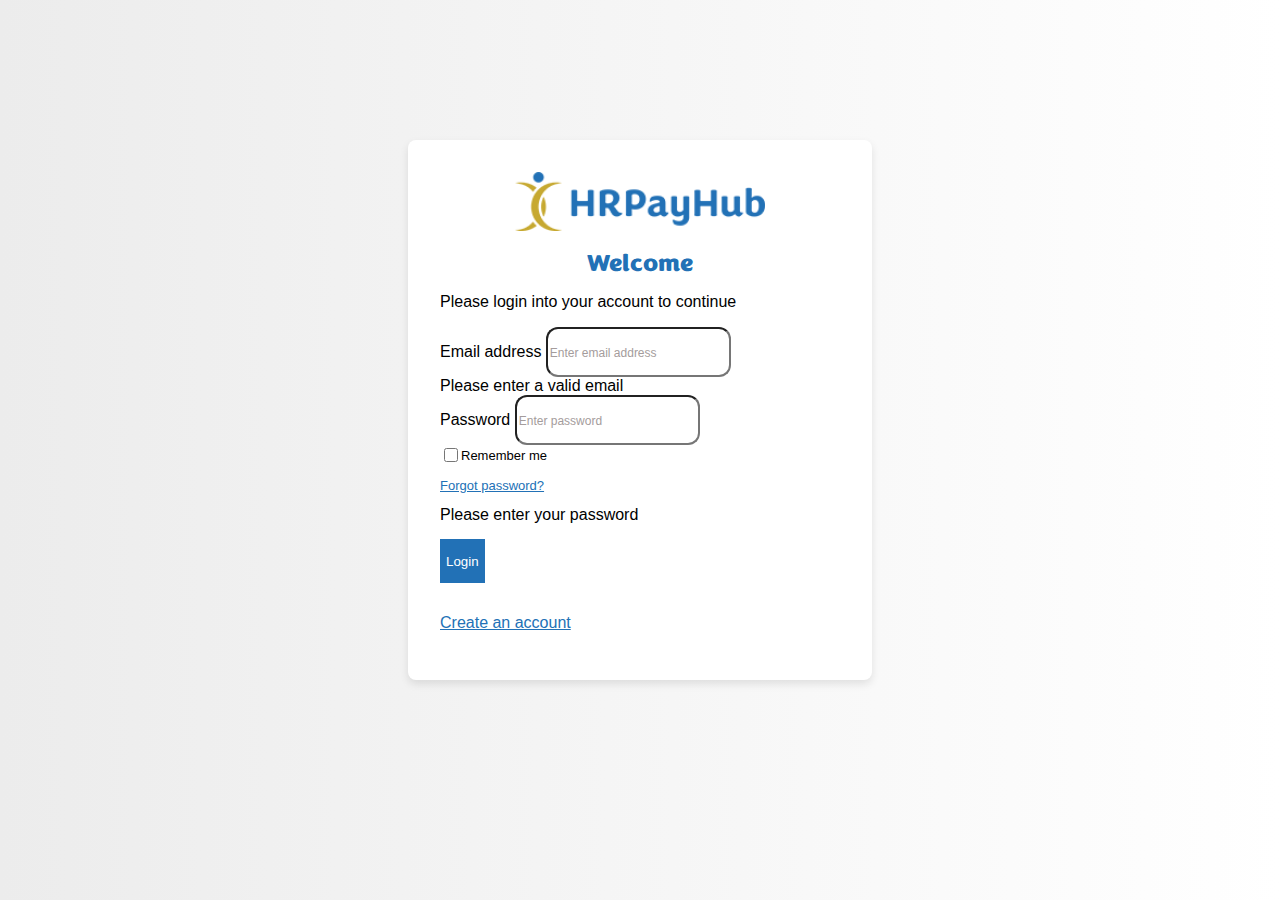
<file: index.html>
<!DOCTYPE html>
<html lang="en">

<head>
    <meta charset="UTF-8">
    <meta name="viewport" content="width=device-width, initial-scale=1.0">
    <title>Login</title>
         <link href="https://fonts.googleapis.com/css2?family=Ubuntu:wght@700&display=swap" rel="stylesheet">
     <link href="https://cdn.jsdelivr.net/npm/bootstrap@5.0.2/dist/css/bootstrap.min.css" rel="stylesheet" integrity="sha384-EVSTQN3/azprG1Anm3QDgpJLIm9Nao0Yz1ztcQTwFspd3yD65VohhpuuCOmLASjC" crossorigin="anonymous">
    <link rel="stylesheet" href="https://cdnjs.cloudflare.com/ajax/libs/font-awesome/4.7.0/css/font-awesome.min.css">
    <link rel="icon" type="image/x-icon" href="assets/favicon.ico">
    <link rel="stylesheet" href="css/login.css">
</head>

<body>
    <div class="container">
        <div class="nav_area">
            <a class="" href="index.html">
                <img src="assets/hrpayhub-logo.png" alt="" width="250px" height="auto" class="justify-content-center">
            </a>
             <h2 class="mt-4">Welcome</h2>
        </div>

        <form id="loginForm" novalidate>
            <p>Please login into your account to continue</p>
            <div class="mb-3">
                <label for="loginEmail" class="form-label">Email address</label>
                <input type="email" pattern="[a-zA-Z0-9._%+-]+@[a-zA-Z0-9.-]+\.[a-zA-Z]{2,}" placeholder="Enter email address" class="form-control" id="loginEmail" required>
                <div class="invalid-feedback">
                    Please enter a valid email
                </div>
            </div>
            <div class="mb-3">
                <label for="loginPassword" class="form-label">Password</label>
                <input type="password" placeholder="Enter password" class="form-control" id="loginPassword" pattern="/^(?=.*[a-z])(?=.*[A-Z])(?=.*\d)(?=.*[\W_]).{8,}$/" required>

                <div class="d-flex justify-content-between mt-3 forgot_pwrd_text align-content-center">
                    <div class="checkbox-container">
                    <label class="checkbox-label align-content-center gap-2">
                        <input type="checkbox" id="rememberMe">
                      <span>Remember me</span>  
                    </label>
                   </div>
                   <p class=""> <a href="forgot_password.html" class="text-decoration-none">Forgot password?</a></p>
                </div>
                <div class="invalid-feedback">
                    Please enter your password
                </div>
            </div>
            <button type="submit" class="btn btn-gradient w-100">Login</button>
        </form>
        <div id="loginMessage" class="mt-3"></div>
          <p class="text-decoration-none text-center"> <a href="signup.html" class="text-decoration-none text-center">Create an account</a></p>
    </div>

    <script src="https://code.jquery.com/jquery-3.6.0.min.js"></script>
   <script src="https://cdn.jsdelivr.net/npm/bootstrap@5.0.2/dist/js/bootstrap.bundle.min.js" integrity="sha384-MrcW6ZMFYlzcLA8Nl+NtUVF0sA7MsXsP1UyJoMp4YLEuNSfAP+JcXn/tWtIaxVXM" crossorigin="anonymous"></script>
    <script src="js/login.js"></script>
    <script src="js/common.js"></script>
</body>

</html>
</file>
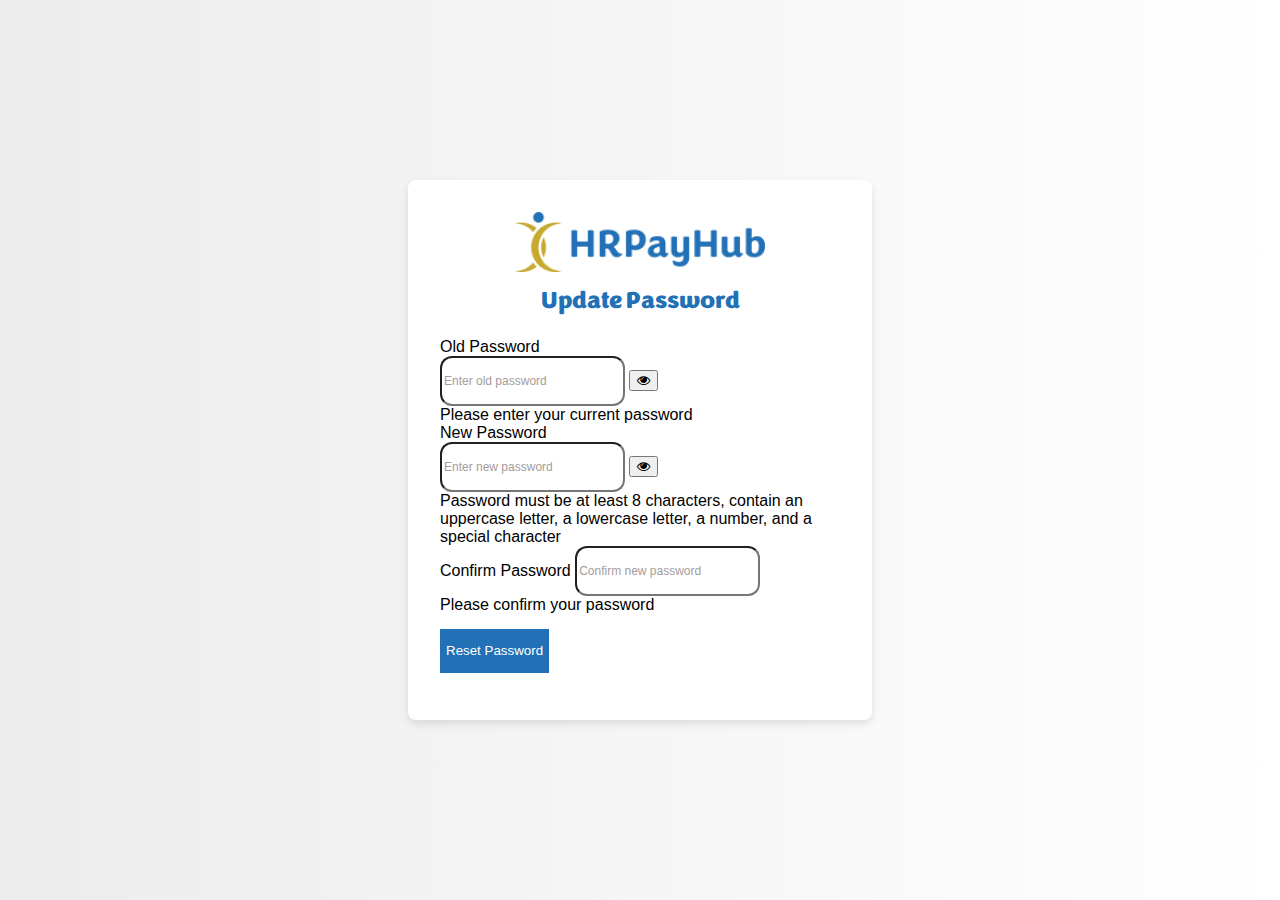
<file: change_password.html>
<!DOCTYPE html>
<html lang="en">

<head>
    <meta charset="UTF-8">
    <meta name="viewport" content="width=device-width, initial-scale=1.0">
    <title>Update Password</title>
     <link href="https://fonts.googleapis.com/css2?family=Ubuntu:wght@700&display=swap" rel="stylesheet">
     <link href="https://cdn.jsdelivr.net/npm/bootstrap@5.0.2/dist/css/bootstrap.min.css" rel="stylesheet" integrity="sha384-EVSTQN3/azprG1Anm3QDgpJLIm9Nao0Yz1ztcQTwFspd3yD65VohhpuuCOmLASjC" crossorigin="anonymous">
    <link rel="stylesheet" href="https://cdnjs.cloudflare.com/ajax/libs/font-awesome/4.7.0/css/font-awesome.min.css">
    <link rel="icon" type="image/x-icon" href="assets/favicon.ico">
    <link rel="stylesheet" href="css/common.css">
</head>

<body>
   
    <div class="container">
         <div class="nav_area">
            <a class="" href="index.html">
                <img src="assets/hrpayhub-logo.png" alt="" width="250" height="auto" class="justify-content-center">
            </a>
            <h2>Update Password</h2>
        </div>
        <form id="resetPasswordForm" novalidate>
            <div class="mb-3">
                <label for="oldPassword" class="form-label">Old Password</label>
                <div class="input-group position-relative">
                    <input type="password" placeholder="Enter old password" class="form-control" id="oldPassword" pattern="/^(?=.*[a-z])(?=.*[A-Z])(?=.*\d)(?=.*[\W_]).{8,}$/" required>
                    <button type="button" class="btn position-absolute" style="right: 0" id="toggleOldPassword">
                        <i id="eyeIcon" class="fa fa-eye" aria-hidden="true"></i>
                    </button>
                </div>
                <div class="invalid-feedback">
                    Please enter your current password
                </div>
            </div>
            <div class="mb-3">
                <label for="resetPassword" class="form-label">New Password</label>
                 <div class="input-group position-relative">

                    <input type="password" pattern="/^(?=.*[a-z])(?=.*[A-Z])(?=.*\d)(?=.*[\W_]).{8,}$/" placeholder="Enter new password" class="form-control" id="resetPassword" required>
                    <button type="button" class="btn position-absolute" style="right: 0" id="toggleNewPassword">
                            <i id="eyeIconNew" class="fa fa-eye" aria-hidden="true"></i>
                        </button>
                </div>
                <div class="invalid-feedback">
                    Password must be at least 8 characters, contain an uppercase letter, a lowercase letter, a number, and a special character
                </div>
            </div>
            <div class="mb-3">
                <label for="confirmPassword" class="form-label">Confirm Password</label>
                <input type="password" placeholder="Confirm new password" class="form-control" id="confirmPassword" required>
                <div class="invalid-feedback">
                    Please confirm your password
                </div>
            </div>
            <button type="submit" class="btn btn-gradient w-100">Reset Password</button>
        </form>
        <div id="resetPasswordMessage" class="mt-3"></div>
    </div>

    <script src="https://code.jquery.com/jquery-3.6.0.min.js"></script>
    <script src="https://cdn.jsdelivr.net/npm/bootstrap@5.0.2/dist/js/bootstrap.bundle.min.js" integrity="sha384-MrcW6ZMFYlzcLA8Nl+NtUVF0sA7MsXsP1UyJoMp4YLEuNSfAP+JcXn/tWtIaxVXM" crossorigin="anonymous"></script>
    <script src="js/change_password.js"></script>
</body>

</html>
</file>
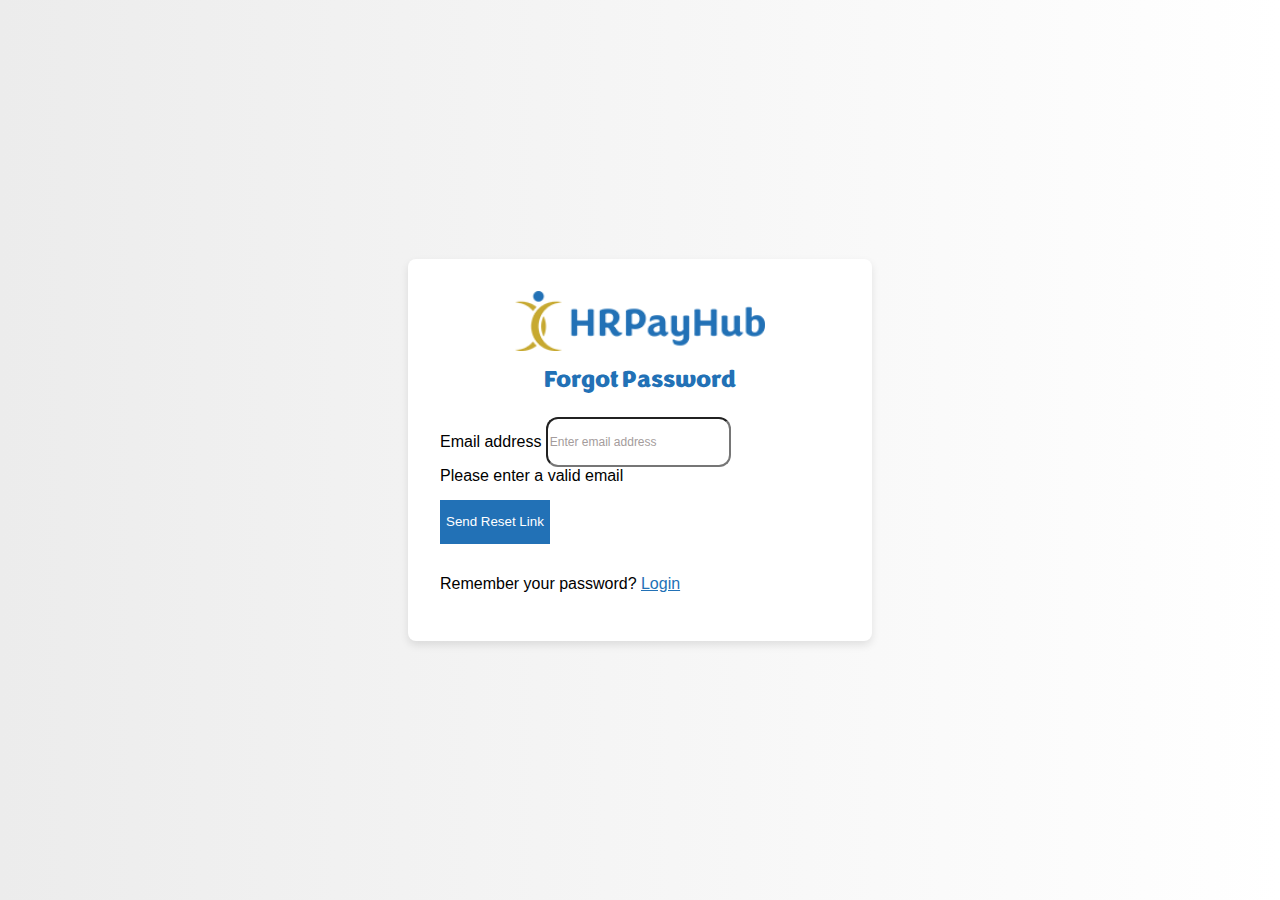
<file: forgot_password.html>
<!DOCTYPE html>
<html lang="en">

<head>
    <meta charset="UTF-8">
    <meta name="viewport" content="width=device-width, initial-scale=1.0">
    <title>Forgot Password</title>
       <link href="https://fonts.googleapis.com/css2?family=Ubuntu:wght@700&display=swap" rel="stylesheet">
     <link href="https://cdn.jsdelivr.net/npm/bootstrap@5.0.2/dist/css/bootstrap.min.css" rel="stylesheet" integrity="sha384-EVSTQN3/azprG1Anm3QDgpJLIm9Nao0Yz1ztcQTwFspd3yD65VohhpuuCOmLASjC" crossorigin="anonymous">
    <link rel="stylesheet" href="https://cdnjs.cloudflare.com/ajax/libs/font-awesome/4.7.0/css/font-awesome.min.css">
    <link rel="icon" type="image/x-icon" href="assets/favicon.ico">
    <link rel="stylesheet" href="css/common.css">
</head>

<body>
    <div class="container">
        <div class="nav_area">
          <a class="" href="index.html">
                <img src="assets/hrpayhub-logo.png" alt="" width="250" height="auto" class="justify-content-center">
            </a>
            <h2>Forgot Password</h2>
        </div>
        <form id="forgotPasswordForm" novalidate>
            <div class="mb-3">
                <label for="forgotPasswordEmail" class="form-label">Email address</label>
                <input type="email" placeholder="Enter email address" class="form-control" id="forgotPasswordEmail" pattern="[a-zA-Z0-9._%+-]+@[a-zA-Z0-9.-]+\.[a-zA-Z]{2,}" required>
                <div class="invalid-feedback">
                    Please enter a valid email
                </div>
            </div>
            <button type="submit" class="btn btn-gradient w-100">Send Reset Link</button>
        </form>
        <div id="forgotPasswordMessage" class="mt-3"></div>
        <p class="mt-3 text-center fs-6">Remember your password? <a href="index.html" class="text-decoration-none">Login</a></p>
    </div>

    <script src="https://code.jquery.com/jquery-3.6.0.min.js"></script>
    <script src="https://cdn.jsdelivr.net/npm/bootstrap@5.0.2/dist/js/bootstrap.bundle.min.js" integrity="sha384-MrcW6ZMFYlzcLA8Nl+NtUVF0sA7MsXsP1UyJoMp4YLEuNSfAP+JcXn/tWtIaxVXM" crossorigin="anonymous"></script>
    <script src="js/forgot_password.js"></script>
</body>

</html>
</file>
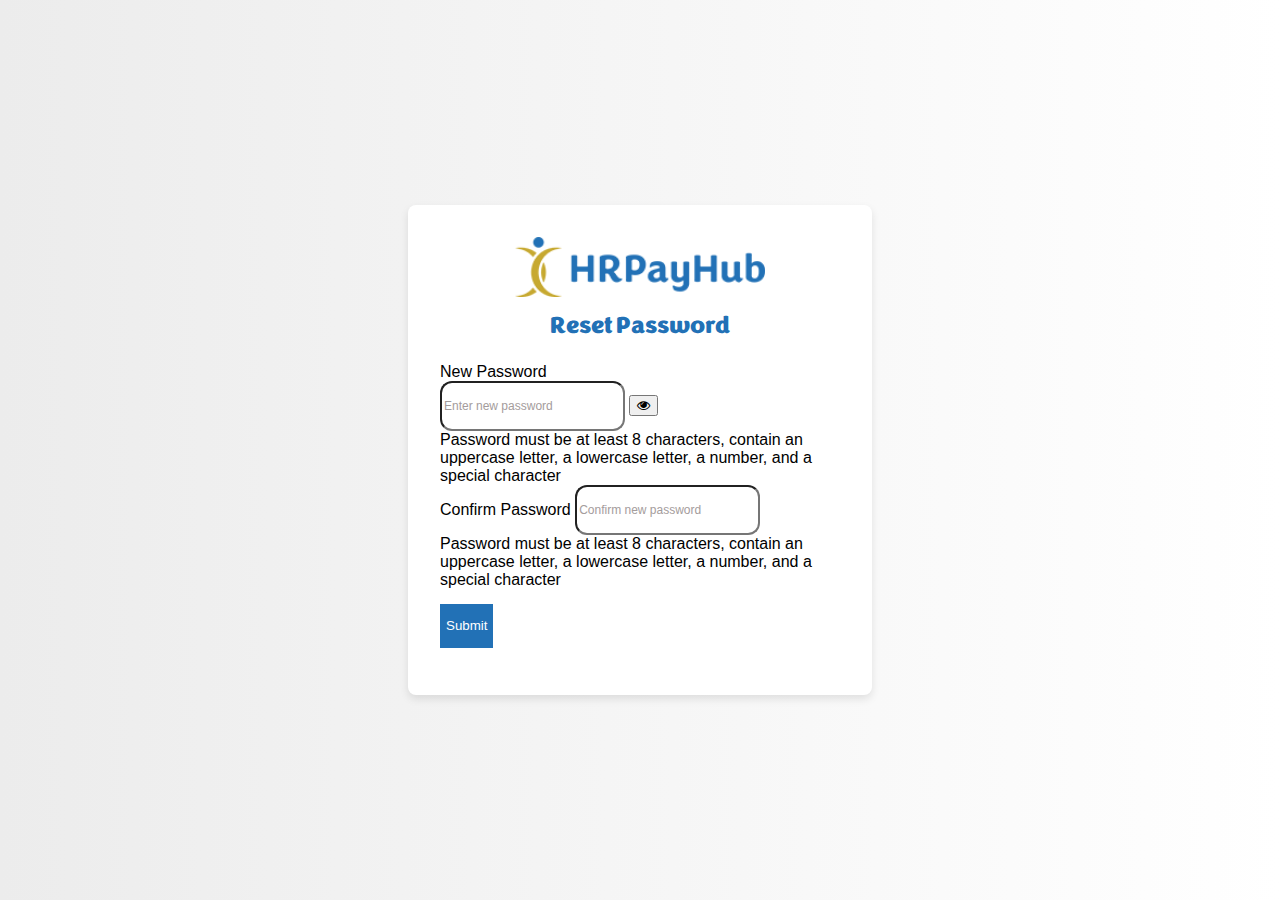
<file: reset_password.html>
<!DOCTYPE html>
<html lang="en">

<head>
    <meta charset="UTF-8">
    <meta name="viewport" content="width=device-width, initial-scale=1.0">
    <title>Reset Password</title>
         <link href="https://fonts.googleapis.com/css2?family=Ubuntu:wght@700&display=swap" rel="stylesheet">
     <link href="https://cdn.jsdelivr.net/npm/bootstrap@5.0.2/dist/css/bootstrap.min.css" rel="stylesheet" integrity="sha384-EVSTQN3/azprG1Anm3QDgpJLIm9Nao0Yz1ztcQTwFspd3yD65VohhpuuCOmLASjC" crossorigin="anonymous">
    <link rel="stylesheet" href="https://cdnjs.cloudflare.com/ajax/libs/font-awesome/4.7.0/css/font-awesome.min.css">
    <link rel="icon" type="image/x-icon" href="assets/favicon.ico">
    <link rel="stylesheet" href="css/common.css">
</head>

<body>
   
    <div class="container">
         <div class="nav_area">
            <a class="" href="index.html">
                <img src="assets/hrpayhub-logo.png" alt="" width="250" height="auto" class="justify-content-center">
            </a>
            <h2>Reset Password</h2>
        </div>
        <!-- <form id="resetPasswordForm" novalidate>
            <div class="mb-3">
                <label for="resetPassword" class="form-label">New Password</label>
                 <div class="input-group position-relative">
                    <input type="password" pattern="/^(?=.*[a-z])(?=.*[A-Z])(?=.*\d)(?=.*[\W_]).{8,}$/" placeholder="Enter new password" class="form-control" id="resetPassword" required>
                    <button type="button" class="btn position-absolute" style="right: 0" id="toggleNewPassword">
                        <i id="eyeIcon" class="fa fa-eye" aria-hidden="true"></i>
                    </button>
                </div>
                <div class="invalid-feedback">
                    Password must be at least 8 characters, contain an uppercase letter, a lowercase letter, a number, and a special character
                </div>
            </div>
            <div class="mb-3">
                <label for="confirmPassword" class="form-label">Confirm Password</label>
                <input type="password" pattern="/^(?=.*[a-z])(?=.*[A-Z])(?=.*\d)(?=.*[\W_]).{8,}$/" placeholder="Confirm new password" class="form-control" id="confirmPassword" required>
                <div class="invalid-feedback">
                    Please confirm your password
                </div>
            </div>
            <button type="submit" class="btn btn-gradient w-100">Reset Password</button>
        </form> -->
        <form id="resetForm" novalidate>
            <div class="mb-3">
                <label for="resetPassword" class="form-label">New Password</label>
                <div class="input-group position-relative">
                    <input type="password" pattern="^(?=.*[a-z])(?=.*[A-Z])(?=.*\d)(?=.*[\W_]).{8,}$" placeholder="Enter new password" class="form-control" id="resetPassword" required>
                    <button type="button" class="btn position-absolute" style="right: 0" id="toggleNewPassword">
                        <i id="eyeIcon" class="fa fa-eye" aria-hidden="true"></i>
                    </button>
                </div>
                <div class="invalid-feedback">
                    Password must be at least 8 characters, contain an uppercase letter, a lowercase letter, a number, and a special character
                </div>
            </div>
            <div class="mb-3">
                <label for="confirmPassword" class="form-label">Confirm Password</label>
                <input type="password" pattern="^(?=.*[a-z])(?=.*[A-Z])(?=.*\d)(?=.*[\W_]).{8,}$" placeholder="Confirm new password" class="form-control" id="confirmPassword" required>
                <div class="invalid-feedback">
                    Password must be at least 8 characters, contain an uppercase letter, a lowercase letter, a number, and a special character
                </div>
                <div id="errorMessage" class="text-danger invalid-feedback"></div>
            </div>
            <button type="submit" class="btn btn-gradient w-100">Submit</button>
            <div id="resetPasswordMessage" class="mt-3 text-center"></div>
        </form>
    </div>

    </div>

    <script src="https://code.jquery.com/jquery-3.6.0.min.js"></script>
    <script src="https://cdn.jsdelivr.net/npm/bootstrap@5.0.2/dist/js/bootstrap.bundle.min.js" integrity="sha384-MrcW6ZMFYlzcLA8Nl+NtUVF0sA7MsXsP1UyJoMp4YLEuNSfAP+JcXn/tWtIaxVXM" crossorigin="anonymous"></script>
    <script src="js/reset_password.js"></script>
</body>

</html>
</file>
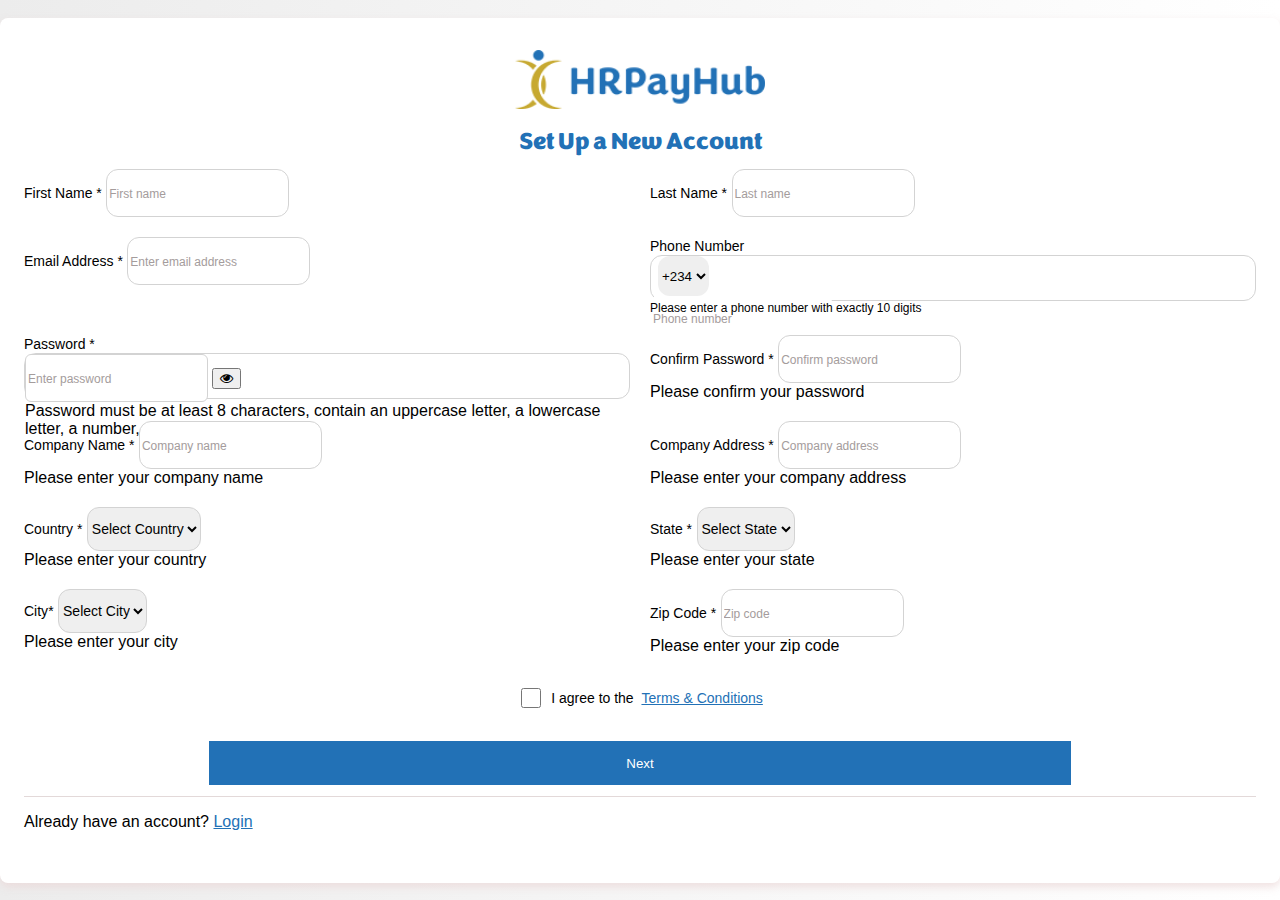
<file: signup.html>
<!DOCTYPE html>
<html lang="en">

<head>
    <meta charset="UTF-8">
    <meta name="viewport" content="width=device-width, initial-scale=1.0">
    <title>Sign Up</title>
    <link href="https://fonts.googleapis.com/css2?family=Ubuntu:wght@700&display=swap" rel="stylesheet">
    <link href="https://cdn.jsdelivr.net/npm/bootstrap@5.0.2/dist/css/bootstrap.min.css" rel="stylesheet" integrity="sha384-EVSTQN3/azprG1Anm3QDgpJLIm9Nao0Yz1ztcQTwFspd3yD65VohhpuuCOmLASjC" crossorigin="anonymous">
    <link rel="stylesheet" href="https://cdnjs.cloudflare.com/ajax/libs/font-awesome/4.7.0/css/font-awesome.min.css">
    <link rel="icon" type="image/x-icon" href="assets/favicon.ico">

    <link rel="stylesheet" href="css/signup.css">
    <link rel="stylesheet" href="css/modal.css">
    <!-- <link rel="stylesheet" href="css/common.css"> -->
</head>

<body>
    <div class="container">
        <div class="nav_area">
            <a class="" href="index.html">
                <img src="assets/hrpayhub-logo.png" alt="" width="250" height="auto" class="justify-content-center">
            </a>
            <h2>Set Up a New Account</h2>
        </div>
        <form id="signupForm" novalidate>
            <div id="userInfo">
                
                    <div class="grid-item">
                        <label for="firstName" class="form-label">First Name <span class="text-danger">*</span></label>
                        <input type="text" placeholder="First name" class="form-control" id="firstName" required>
                  
                    </div>
                    <div class="grid-item">
                        <label for="lastName" class="form-label">Last Name <span class="text-danger">*</span></label>
                        <input type="text" placeholder="Last name" class="form-control" id="lastName" required>
                      
                    </div>
             
                <div class="">
                    <label for="signupEmail" class="form-label">Email Address <span class="text-danger">*</span></label>
                    <input type="email" placeholder="Enter email address" class="form-control" id="signupEmail" required>
                    
                </div>
               
                <div class="">
                    <label for="phoneNumber" class="form-label">Phone Number</label>
                <div class="input-group phone-number-input-group">
                    <select class="country-code" id="countryCode">
                        <option value="+1">+1</option>
                        <option value="+44">+44</option>
                        <option value="+91">+91</option>
                        <option value="+234" selected>+234</option>
                        <option value="+81">+81</option>
                        <option value="+49">+49</option>
                        <option value="+61">+61</option>
                        <option value="+33">+33</option>
                    </select>
                    <input type="number" inputmode="numeric" placeholder="Phone number" class="form-control bg-transparent" id="phoneNumber" style="border: none;">
                </div>
                <div class="invalid-feedback" style="font-size: 12px;">
                    Please enter a phone number with exactly 10 digits
                </div>
                </div>
                <div class="">
                    <label for="signupPassword" class="form-label">Password <span class="text-danger">*</span></label>
                    <div class="input-group position-relative">
                        <input type="password" pattern="^(?=.*[a-z])(?=.*[A-Z])(?=.*\d)(?=.*[\W_]).{8,}$" placeholder="Enter password" class="form-control" id="signupPassword" aria-describedby="passwordHelpInline" required>
                        <button type="button" class="btn position-absolute" style="right: 0" id="togglePassword">
                            <i id="eyeIcon" class="fa fa-eye" aria-hidden="true"></i>
                        </button>
                        <div class="invalid-feedback" id="passwordHelpInline">
                            Password must be at least 8 characters, contain an uppercase letter, a lowercase letter, a number, and a special character
                        </div>
                    </div>
                </div>
                <div class="">
                    <label for="confirmPassword" class="form-label">Confirm Password <span class="text-danger">*</span></label>
                    <input type="password" placeholder="Confirm password" class="form-control" id="confirmPassword" required>
                    <div class="invalid-feedback">
                        Please confirm your password
                    </div>
                </div>
                
                    <div class="grid-item">
                        <label for="companyName" class="form-label">Company Name <span class="text-danger">*</span></label>
                        <input type="text" placeholder="Company name" class="form-control" id="companyName" required>
                        <div class="invalid-feedback">
                            Please enter your company name
                        </div>
                    </div>
                    <div class="grid-item">
                        <label for="companyAddress" class="form-label">Company Address <span class="text-danger">*</span></label>
                        <input type="text" placeholder="Company address" class="form-control" id="companyAddress" required>
                        <div class="invalid-feedback">
                            Please enter your company address
                        </div>
                    </div>
             <div class="form-group">
                <label for="country" class="form-label">Country <span class="text-danger">*</span></label>
                <select class="form-control form-select select-field-option" id="country" required>
                   <option value="" disabled selected>Select Country</option>
                    <option value="Argentina">Argentina</option>
                    <option value="Australia">Australia</option>
                    <option value="Austria">Austria</option>
                    <option value="Belgium">Belgium</option>
                    <option value="Brazil">Brazil</option>
                    <option value="Canada">Canada</option>
                    <option value="China">China</option>
                    <option value="Denmark">Denmark</option>
                    <option value="Egypt">Egypt</option>
                    <option value="Finland">Finland</option>
                    <option value="France">France</option>
                    <option value="Germany">Germany</option>
                    <option value="India">India</option>
                    <option value="Indonesia">Indonesia</option>
                    <option value="Italy">Italy</option>
                    <option value="Japan">Japan</option>
                    <option value="Mexico">Mexico</option>
                    <option value="Netherlands">Netherlands</option>
                    <option value="Nigeria">Nigeria</option>
                    <option value="Norway">Norway</option>
                    <option value="Russia">Russia</option>
                    <option value="SouthAfrica">South Africa</option>
                    <option value="SouthKorea">South Korea</option>
                    <option value="Spain">Spain</option>
                    <option value="Sweden">Sweden</option>
                    <option value="Switzerland">Switzerland</option>
                    <option value="UK">UK</option>
                    <option value="USA">United States</option>

                </select>
                <div class="invalid-feedback">
                    Please enter your country
                </div>
            </div>

            <div class="form-group">
                <label for="state" class="form-label">State <span class="text-danger">*</span></label>
                <select class="form-control form-select select-field-option" id="state" required>
                    <option value="">Select State</option>
                    <!-- States will be populated dynamically -->
                </select>
                <div class="invalid-feedback">
                    Please enter your state
                </div>
            </div>
            <div class="form-group">
                <label for="city" class="form-label">City<span class="text-danger">*</span></label>
                <select class="form-control form-select select-field-option" id="city" required>
                    <option value="">Select City</option>
                    <!-- cities will be populated dynamically -->
                </select>
                <div class="invalid-feedback">
                    Please enter your city
                </div>
            </div>
                    <div class="grid-item">
                        <label for="zipcode" class="form-label">Zip Code <span class="text-danger">*</span></label>
                        <input type="text" placeholder="Zip code" class="form-control" id="zipcode" required>
                        <div class="invalid-feedback">
                            Please enter your zip code
                        </div>
                    </div>

                 <div class="checkbox-container">
                    <label class="checkbox-label">
                        <input type="checkbox" id="agreeCheckbox">
                        I agree to the &nbsp <a href="#" id="terms-link"> Terms & Conditions</a>
                    </label>
                </div>
                <div id="modal" class="terms-modal">
                    <div class="terms-modal-content">
                    <span class="close">&times;</span>
                    <h1>Terms & Conditions</h1>
                    <p>HR PAY's terms and conditions content goes here.</p>
                    </div>
                </div>
                <button type="button" id="nextBtn" class="btn btn-gradient w-100" disabled>Next</button>
            </div>
            <div id="paymentInfo" style="display: none;" class="credit-card-form">
                  <div class="grid-item">
                        <label for="cardName" class="form-label">Name on Card <span class="text-danger">*</span></label>
                        <input name="cardName" type="text"  placeholder="Name on card" class="form-control" id="cardName" required>
                        <div class="invalid-feedback">
                            Please enter the name on your card
                        </div>
                    </div>
                    <div class="grid-item">
                        <label for="cardNumber" class="form-label">Card Number <span class="text-danger">*</span></label>
                        <input name="cardNumber"  type="text" id="cardNumber" class="masked-input form-control" placeholder="0000 0000 0000 0000" maxlength="19" required>
                        <div class="invalid-feedback">
                            Please enter your card number
                        </div>
                    </div>
                  
               
                    <div class="grid-item">
                        <label for="expiryDate" class="form-label">Expiry Date <span class="text-danger">*</span></label>
                        <input name="expiryDate"  type="text" id="expiryDate" class="masked-input form-control" placeholder="MM/YY" maxlength="5" required>
                        <div class="invalid-feedback">
                            Please enter the expiry date
                        </div>
                    </div>
                    <div class="grid-item">
                        <label for="cvv" class="form-label">CVV <span class="text-danger">*</span></label>
                        <input name="cvv" type="text" id="cvc" class="masked-input form-control" placeholder="CVC" maxlength="3" required>
                        <div class="invalid-feedback">
                            Please enter the CVV
                        </div>
                    </div>
                <!-- <button type="button" id="prevBtn" class="btn btn-secondary text-center">Previous</button> -->
                <button id="submitBtn" type="submit" class="btn btn-gradient">Sign Up</button>
            </div>
        </form>
        <div id="signupMessage" class="mt-3"></div>
        <p class="mt-3 text-center fs-6">Already have an account? <a href="index.html" class="text-decoration-none">Login</a></p>
    </div>

    <script src="https://code.jquery.com/jquery-3.6.0.min.js"></script>
    <script src="https://cdn.jsdelivr.net/npm/bootstrap@5.0.2/dist/js/bootstrap.bundle.min.js" integrity="sha384-MrcW6ZMFYlzcLA8Nl+NtUVF0sA7MsXsP1UyJoMp4YLEuNSfAP+JcXn/tWtIaxVXM" crossorigin="anonymous"></script>
    <script src="js/signup.js"></script>
</body>

</html>
</file>
<file: css/login.css>
@font-face {
    font-family: 'CongenialBlack';
    src: url('../fonts/Congenial/CONGENIAL_BLACK.OTF');
    font-weight: 700;
}

body {
    background: linear-gradient(to right, #ECECEC, #FFFFFF);
    height: 100vh;
    margin: 0;
    font-weight: 400;
    font-family: 'Avenir', sans-serif;
     display: flex;
    align-items: center;
    justify-content: center;
}

.navbar {
    width: 100%;
    
}

.container {
    background: white;
    padding: 2rem;
    border-radius: 8px;
    box-shadow: 0 4px 8px rgba(0, 0, 0, 0.1);
    max-width: 400px;
    width: 100%;
    margin-bottom: 5rem;
}

.nav_area {
    margin: 0 auto;
    width: 100%;
    text-align: center;
}

h2 {
    font-weight: 700;
    margin-bottom: 1.5rem;
    color: #2271b6;
    font-size: 24px;
    margin: 14px auto;
    font-family: 'CongenialBlack', sans-serif;
}

.btn-gradient {
    background: #2271b6;
    color: white;
    border: none;
    height: 44px;
    margin: 15px auto;
    font-weight: 500;
    transition: background 0.s ease-in-out;
    
}


.btn-gradient:hover {
    color: white;
}

/* .form-control:invalid {
    border-color: #dc3545;
}

.form-control:valid {
    border-color: #28a745;
} */

#loginMessage {
    font-family: 'Avenir', sans-serif;
    font-weight: 400;
}
input {
    height: 44px;
    border-radius: 12px !important;
}

input::placeholder {
  color: #a49c9c !important;
  font-size: 12px;
}

a {
 color: #2271b6;  
}

.forgot_pwrd_text {
    font-size: 13px;
}

.checkbox-container {
    cursor: pointer;
}
.checkbox-label {
    display: flex;
    align-items: center;
}
.checkbox-label input {
    height: 14px;
    width: 14px;
    cursor: pointer;
}
input:focus, select:focus, textarea:focus, button:focus, i:focus {
    outline: none !important;
    box-shadow: none !important;
}

@media screen and (max-width: 500px) {
    .container {
        max-width: 90%;
        margin: inherit 1rem;
        padding: 1.2rem;
        font-size: 14px;
        margin-bottom: unset;
    }
}
</file>
<file: css/common.css>
@font-face {
    font-family: 'CongenialBlack';
    src: url('../fonts/Congenial/CONGENIAL_BLACK.OTF');
    font-weight: 700;
}

body {
    height: 100vh;
    margin: 0;
    font-weight: 400;
    display: flex;
    align-items: center;
    justify-content: center;
    font-family: 'Avenir', sans-serif;
    background: linear-gradient(to right, #ECECEC, #FFFFFF);
}

.navbar {
    width: 100%;
}

.nav_area {
    margin: 0 auto;
    width: 100%;
    text-align: center;
}

.container {
    background: white;
    padding: 2rem;
    border-radius: 8px;
    box-shadow: 0 4px 8px rgba(0, 0, 0, 0.1);
    max-width: 400px;
    width: 100%;
    /* margin-top: 5rem; */
}

h2 {
    font-weight: 700;
    margin: .6rem auto 1.5rem;
    color: #2271b6;
    font-size: 24px;
    font-family: 'CongenialBlack', sans-serif;
}

.btn-gradient {
    background-color: #2271b6;
    color: white;
    border: none;
    height: 44px;
    margin: 15px auto;
    font-weight: 500;
    transition: all 0.5s ease-in-out;
}

.btn-gradient:hover {
    color: white;
}

/* .form-control:invalid {
    border-color: #dc3545;
}

.form-control:valid {
    border-color: #28a745;
} */

#forgotPasswordMessage, #resetPasswordMessage {
    font-family: 'Avenir', sans-serif;
    font-weight: 400;
}

input {
    height: 44px;
    border-radius: 12px !important;
}

input::placeholder {
    color: #a49c9c !important;
    font-size: 12px;
}

a {
    color: #2271b6;
}

input:focus, select:focus, textarea:focus, button:focus, i:focus {
    outline: none !important;
    box-shadow: none !important;
}

@media screen and (max-width: 500px) {
    .container {
        max-width: 90%;
        margin: inherit 1rem;
        padding: 1.2rem;
        font-size: 14px;
    }
}
</file>
<file: css/signup.css>
@font-face {
    font-family: 'CongenialBlack';
    src: url('../fonts/Congenial/CONGENIAL_BLACK.OTF');
    font-weight: 700;
}

body {
    margin: 0;
    height: 100vh;
    display: flex;
    font-weight: 400;
    align-items: center;
    justify-content: center;
    font-family: 'Avenir', sans-serif;
    background: linear-gradient(to right, #ECECEC, #FFFFFF);
}

.navbar {
    width: 100%;
}

.container {
    width: 100%;
    padding: 2rem 1.5rem 50px;
    max-width: 700px;
    border-radius: 8px;
    height: 87vh;
    background: #FFFFFF;
    min-width: fit-content;
    overflow-y: hidden;
    box-shadow: 0 4px 8px rgba(235, 216, 216, 0.761);
}


#signupForm {
    height: 80%;
    overflow-y: auto;
    border-bottom: 1px solid rgb(227, 217, 217);
}

.nav_area {
    margin: 0 auto;
    width: 100%;
    text-align: center;
}


h2 {
    font-weight: 700;
    margin-bottom: 1.5rem;
    color: #2271b6;
    font-size: 24px;
    margin: 14px auto;
    font-family: 'CongenialBlack';
}

.btn-gradient {
    background: #2271b6;
    color: white;
    border: none;
    height: 44px;
    margin: 35px auto 15px;
    font-weight: 500;
    max-width: 70%;
    width: 100%;
    text-align: center;
    transition: all 0.5s ease-in-out;
}

.btn-gradient:hover {
    color: white;
}

.form-control.invalid {
    border-color: #dc3545;
}

/* .form-control:valid {
    border-color: #28a745;
} */

#signupMessage {
    font-family: 'Avenir', sans-serif;
    font-weight: 400;
}

input::placeholder {
    color: #a49c9c !important;
    font-size: 12px;
}

a {
    color: #2271b6;
}

#userInfo {
    display: grid;
    grid-template-columns: 1fr 1fr;
    gap: 20px;
}

#paymentInfo {
    display: none;
    display: grid;
    grid-template-columns: 1fr 1fr;
    gap: 20px;
    margin-top: 3em;
}

label {
    font-size: 14px;
}

#prevBtn {
    margin-top: 1.5rem ;
    /* grid-column: span 2; */
    /* width: 70%; */
}

#nextBtn, #submitBtn, .checkbox-container {
    grid-column: span 2;
}

#signupMessage {
    font-family: 'Avenir', sans-serif;
    font-weight: 400;
}

input, .input-group, select {
    height: 44px;
    border: 1px solid lightgray;
    border-radius: 12px !important;
    outline: none !important;
}

input:focus,
input:active {
    outline: none !important;
}

/* input:required:invalid {
    border: 1px solid red;
} */

/* input:required:valid {
    border: 1px solid green; 
} */

.input-group .form-control,
.input-group .form-select {
    border-radius: 0.375rem !important;
}

.input-group .btn-outline-secondary {
    border-top-left-radius: 0;
    border-bottom-left-radius: 0;
}
/* Remove spinners in Chrome, Safari, Edge, Opera */
input[type="number"]::-webkit-outer-spin-button,
input[type="number"]::-webkit-inner-spin-button {
     -webkit-appearance: none;
    margin: 0;
 }

/* Remove spinners in Firefox */
input[type="number"] {
    -moz-appearance: textfield !important;
}

.phone-number-input-group {
     border: 1px solid lightgray;
     background: #FFFFFF;
}

.country-code {
    border: none;
    height: 90%;
    display: flex;
    align-self: center;
    margin-left: 7px;
}
.select-field-option {
    font-size: 14px !important;
}

/* Remove focus outline and border for all input fields */
input:focus, select:focus, textarea:focus, button:focus, i:focus {
    outline: none !important;
    box-shadow: none !important;
}

.checkbox-container {
    margin: 10px auto;
    text-align: center;
    cursor: pointer;
}
.checkbox-label {
    display: flex;
    align-items: center;
     /* cursor: pointer; */
}
.checkbox-label input {
    margin-right: 10px;
    height: 20px;
    width: 20px;
     cursor: pointer;
}
#nextBtn {
   margin-top: 0;
}

#signupForm::-webkit-scrollbar {
  width: 10px;
}

#signupForm::-webkit-scrollbar-track {
    background: transparent;        /* color of the tracking area */
}

#signupForm::-webkit-scrollbar-thumb {
    visibility: hidden;
  background-color: lightgray;    /* color of the scroll thumb */
  border-radius: 20px;       /* roundness of the scroll thumb */
  border: 3px solid #FAFAFA;  /* creates padding around scroll thumb */
}

input:-internal-autofill-selected, select:-internal-autofill-selected {
  appearance: menulist-button;
  background-image: none !important;
  background-color: transparent !important;
  color: #191919 !important;
}

input:-webkit-autofill, select:-webkit-autofill,
input:-webkit-autofill:hover,
select:-webkit-autofill:hover,
input:-webkit-autofill:focus,
select:-webkit-autofill:focus,
input:-webkit-autofill:active,
select:-webkit-autofill:active {
  -webkit-box-shadow: 0 0 0 30px #fff inset !important;
  -webkit-text-fill-color: #191919 !important;
}

.masked-input {
  width: 100%;
  padding: 10px;
  border: 1px solid #ccc;
  border-radius: 5px;
  font-size: 16px;
}

.masked-input::placeholder {
  color: #aaa;
}

.masked-input:focus {
  border-color: #007bff;
  outline: none;
}

.masked-input-masked {
  -webkit-mask-image: url('data:image/svg+xml;base64,...'); /* Use an SVG for the mask */
  mask-image: url('data:image/svg+xml;base64,...');
  mask-size: contain;
  mask-repeat: no-repeat;
  mask-position: center right;
  padding-right: 30px; /* Adjust to make space for the mask */
}

/* End of Credit card styles */






@media screen and (max-width: 1025px) { 
     .container {
        /* max-width: 400px;
        min-width: 70%;
        margin: 1rem auto;
        padding: 1.2rem;
        font-size: 14px; */
        height: fit-content;
        margin-bottom: unset;

    }
}


@media screen and (max-width: 768px) {
    body {
    height: auto;
}

 .container {
        max-width: 400px;
        min-width: 70%;
        margin: 1rem auto;
        padding: 1.2rem;
        font-size: 14px;
        height: fit-content;
        margin-bottom: unset;

    }
    #userInfo,
    #paymentInfo {
        display: block;
    }
    label {
        margin-top: 1.3em;
    }
    .btn-gradient {
    margin: 20px auto;
    max-width: 100%;
}
}

/* @media screen and (max-width: 500px) {
    .container {
        max-width: 90%;
        min-width: 70%;
        margin: inherit 1rem;
        padding: 1.2rem;
        font-size: 14px;
            margin-bottom: unset;

    }
} */
</file>
<file: css/modal.css>
/* terms-modal styles */
.terms-modal {
  display: none; /* Hidden by default */
  position: fixed; /* Stay in place */
  z-index: 100; 
  left: 0;
  top: 0;
  width: 100%; 
  height: 100%; 
  /* overflow: auto;  */
  background-color: rgb(0,0,0); 
  background-color: rgba(0,0,0,0.4);
}

.terms-modal-content {
  background-color: #fefefe;
  margin: 15% auto; 
  padding: 20px;
  border: 1px solid #888;
  max-width: 600px;
  width: 100%; 
  height: auto;
  min-height: 400px;
  display: flex;
  flex-direction: column;
  text-align: center;
  justify-content: center;
  position: relative;
}

.close {
  color: #aaa;
  float: right;
  font-size: 28px;
  font-weight: bold;
  position: absolute;
  top: 3%;
  right: 5%;
  cursor: pointer;
}

.close:hover,
.close:focus {
  color: black;
  text-decoration: none;
  cursor: pointer;
}
</file>
